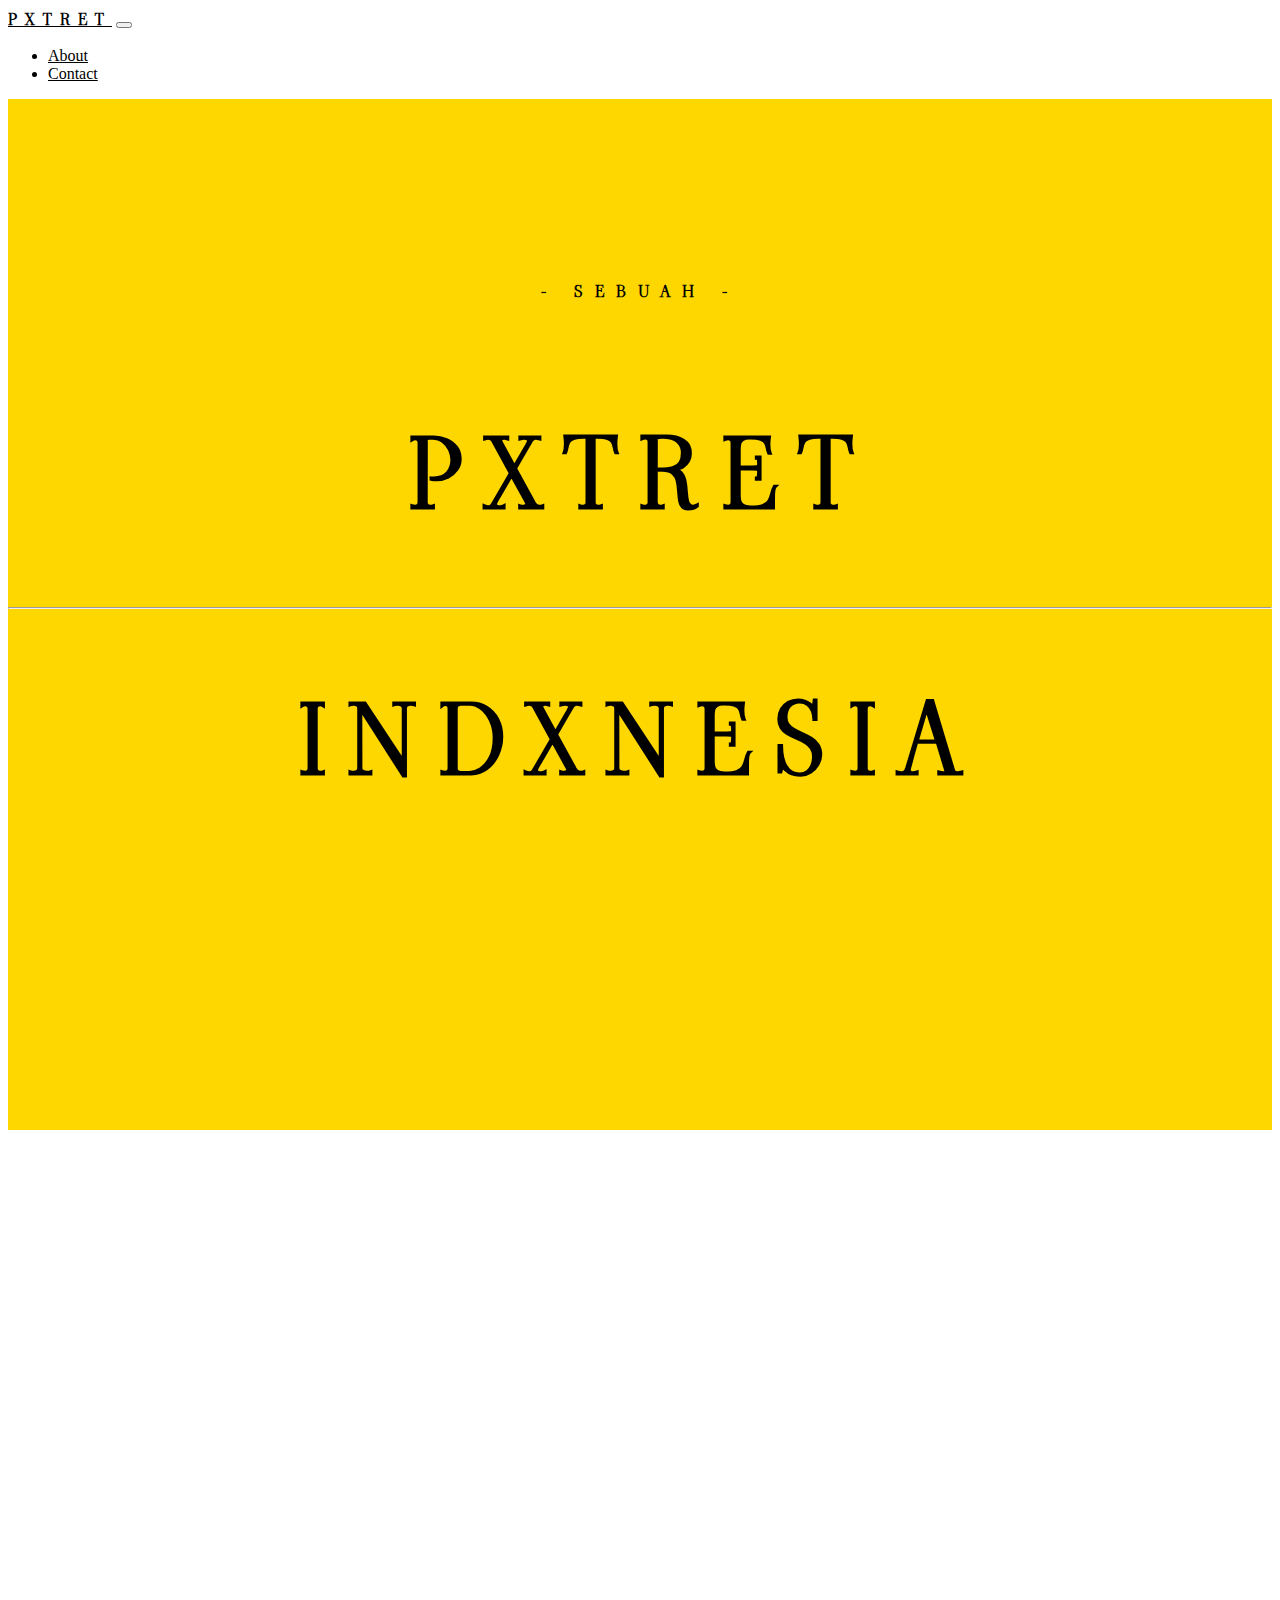
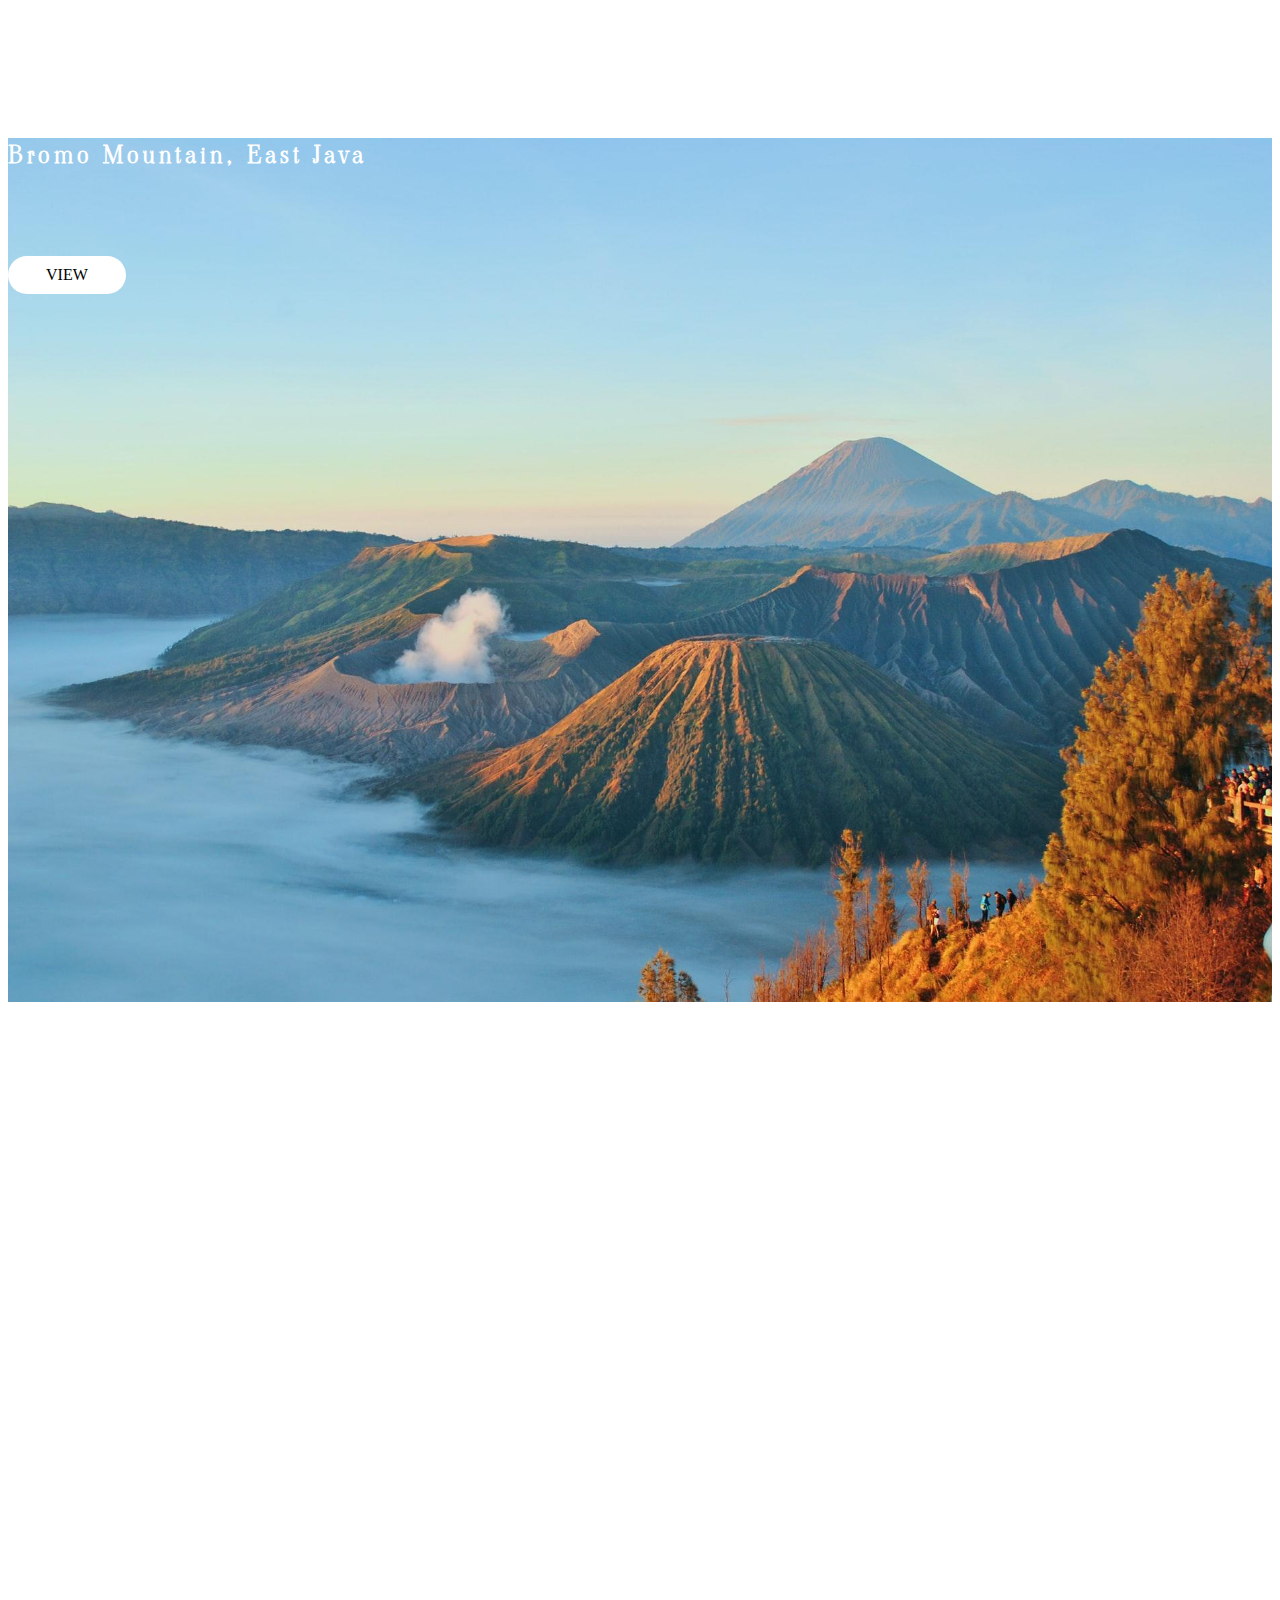
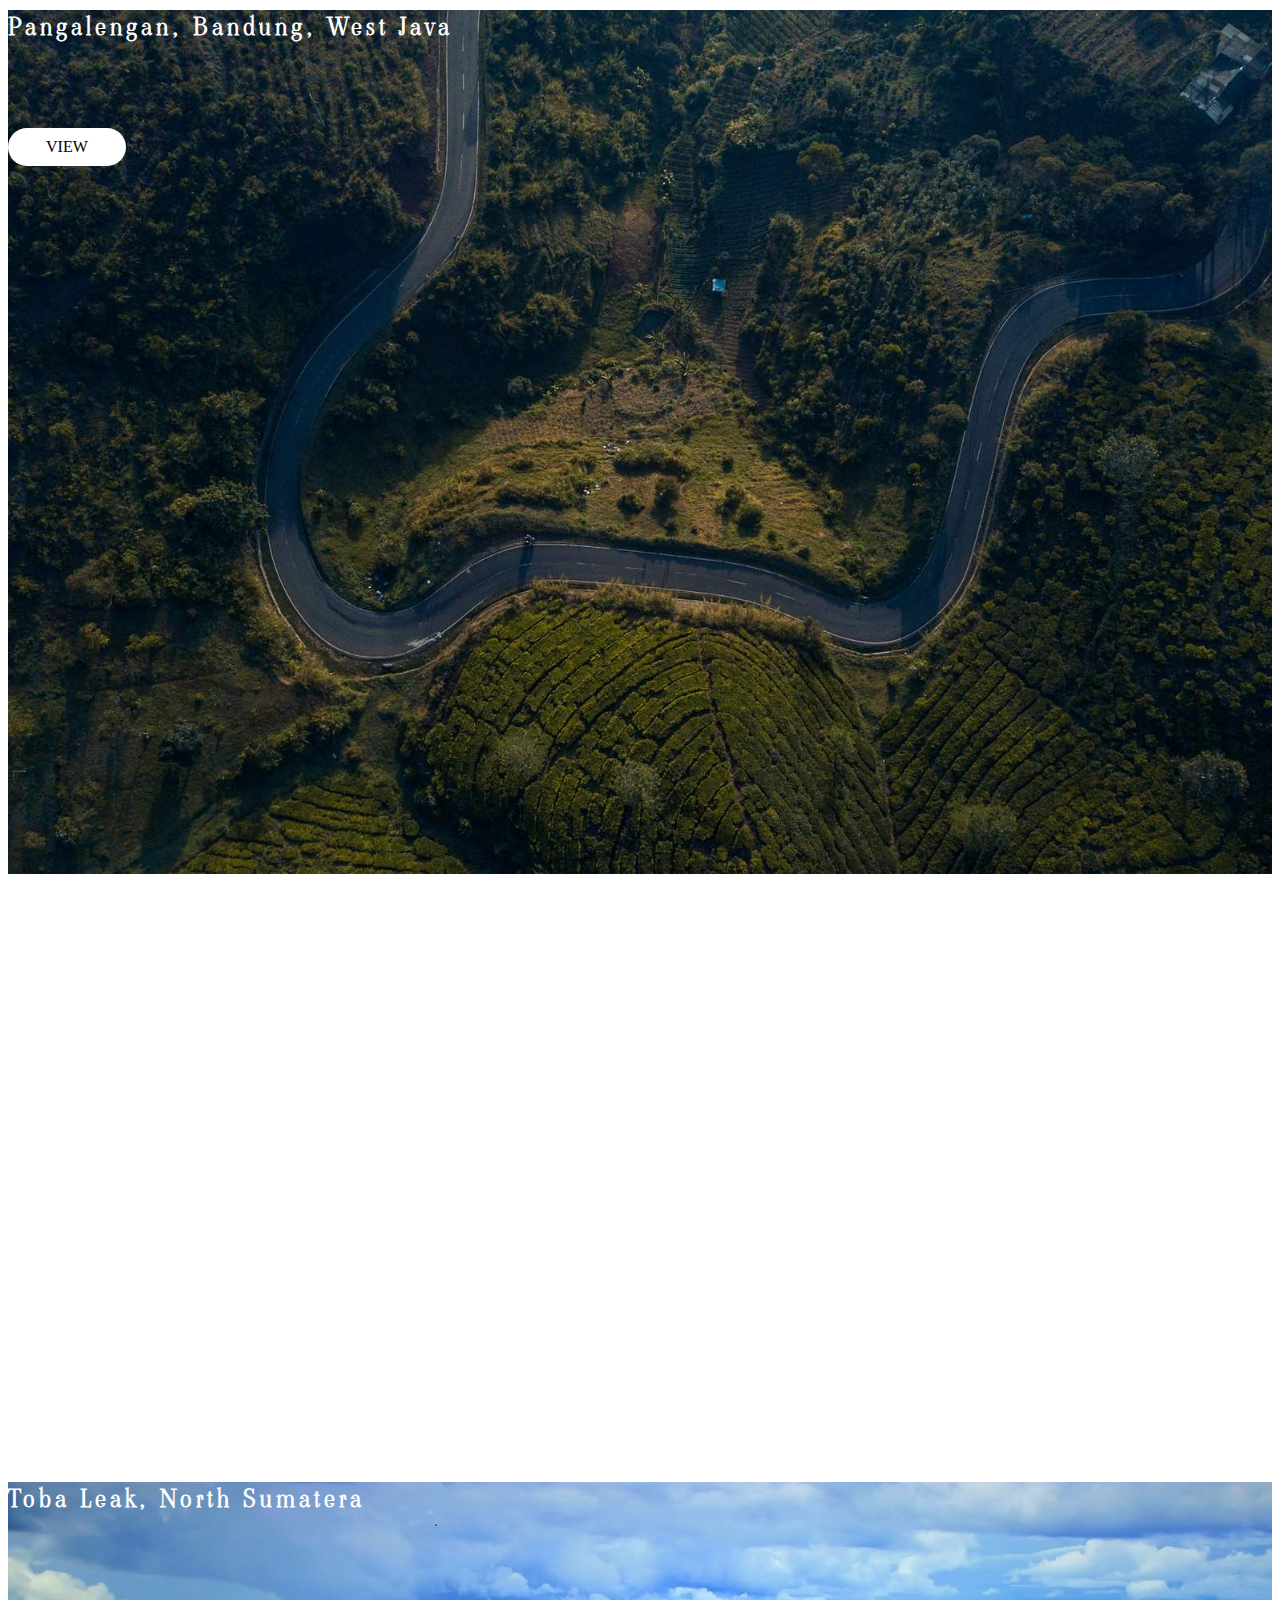
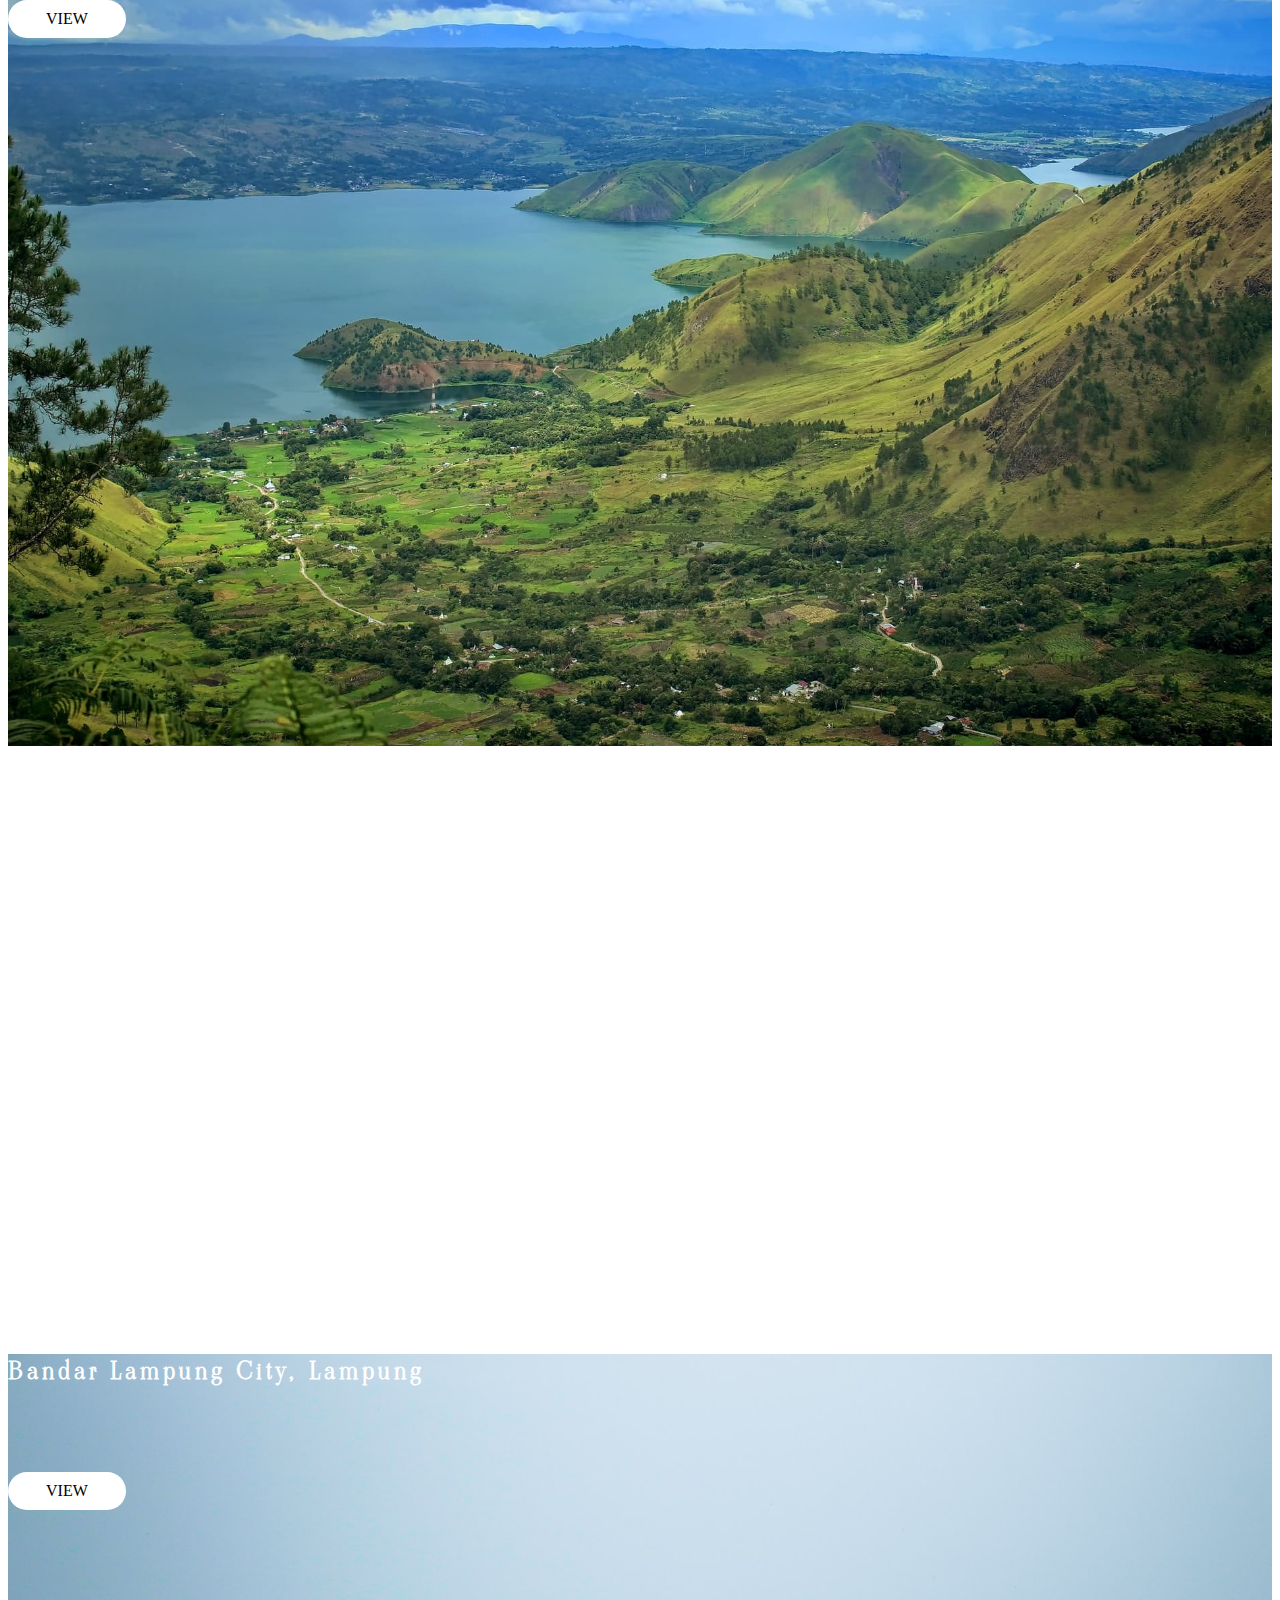
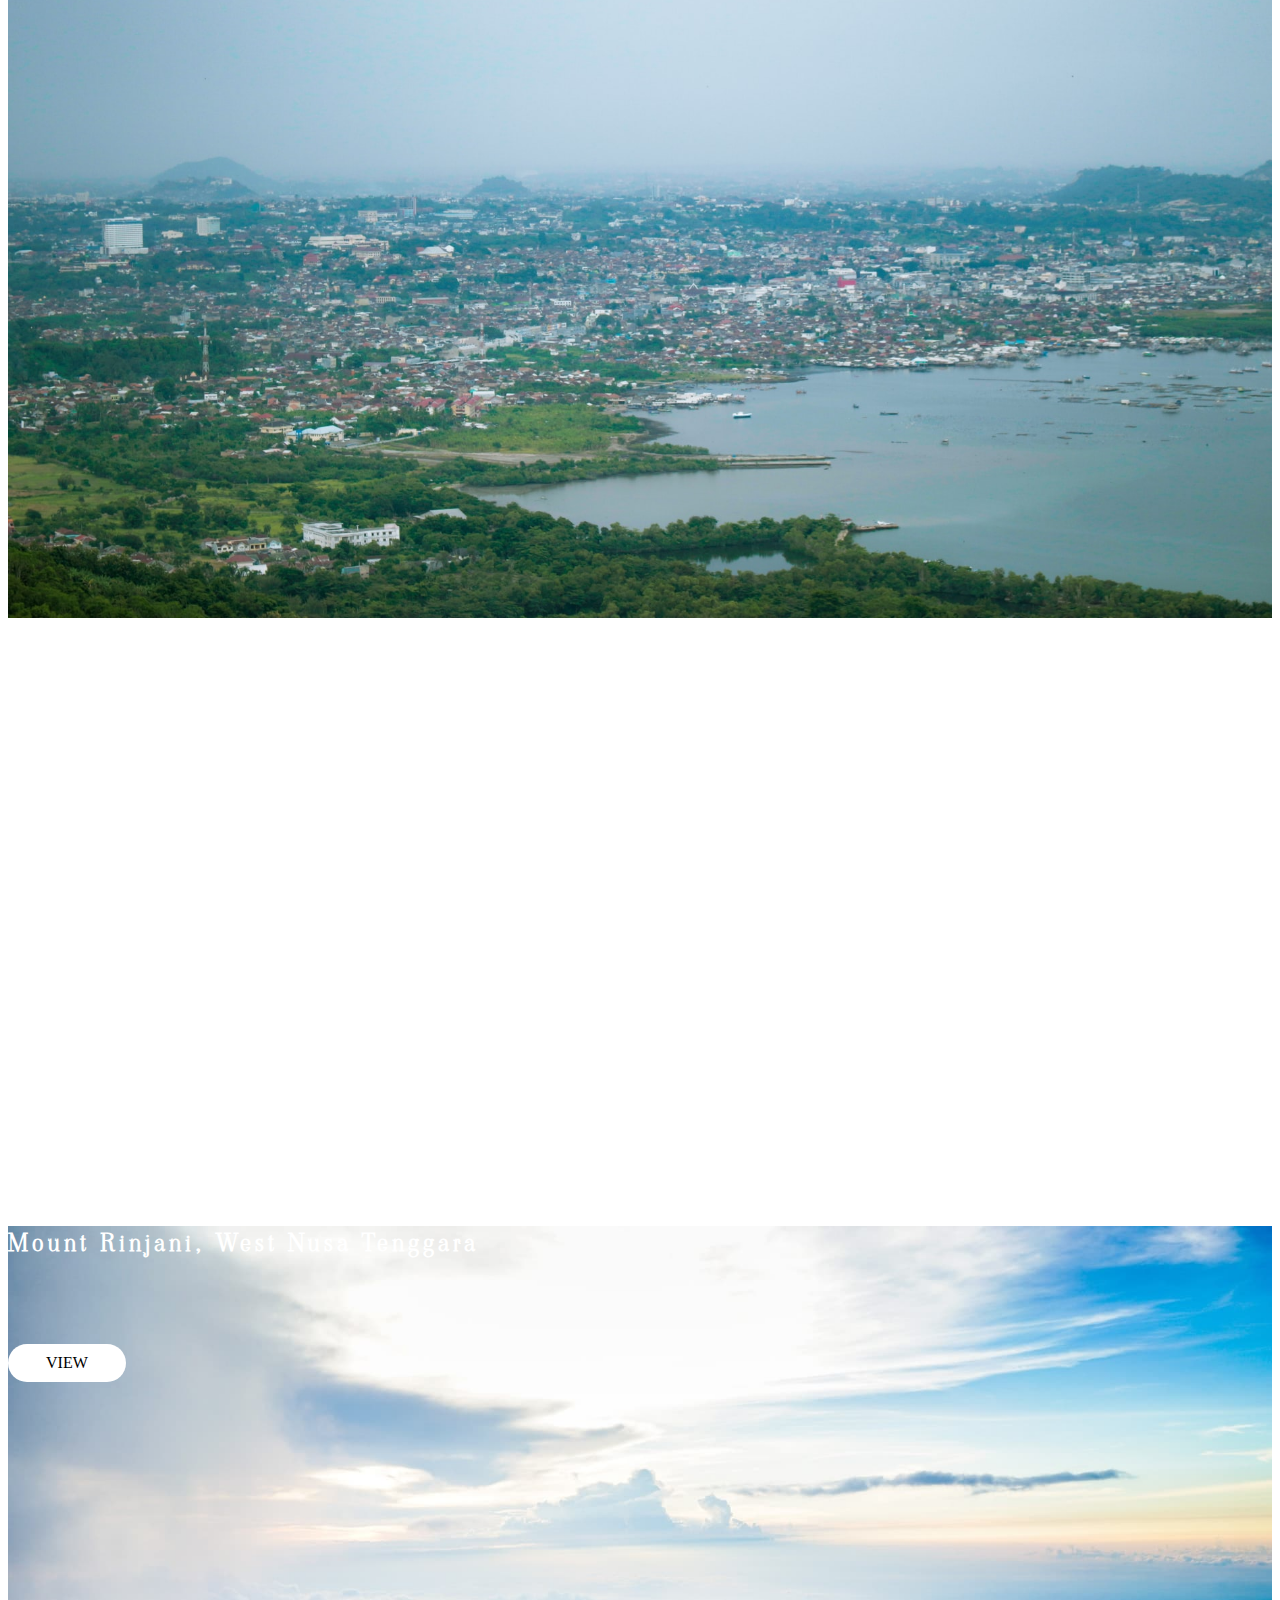
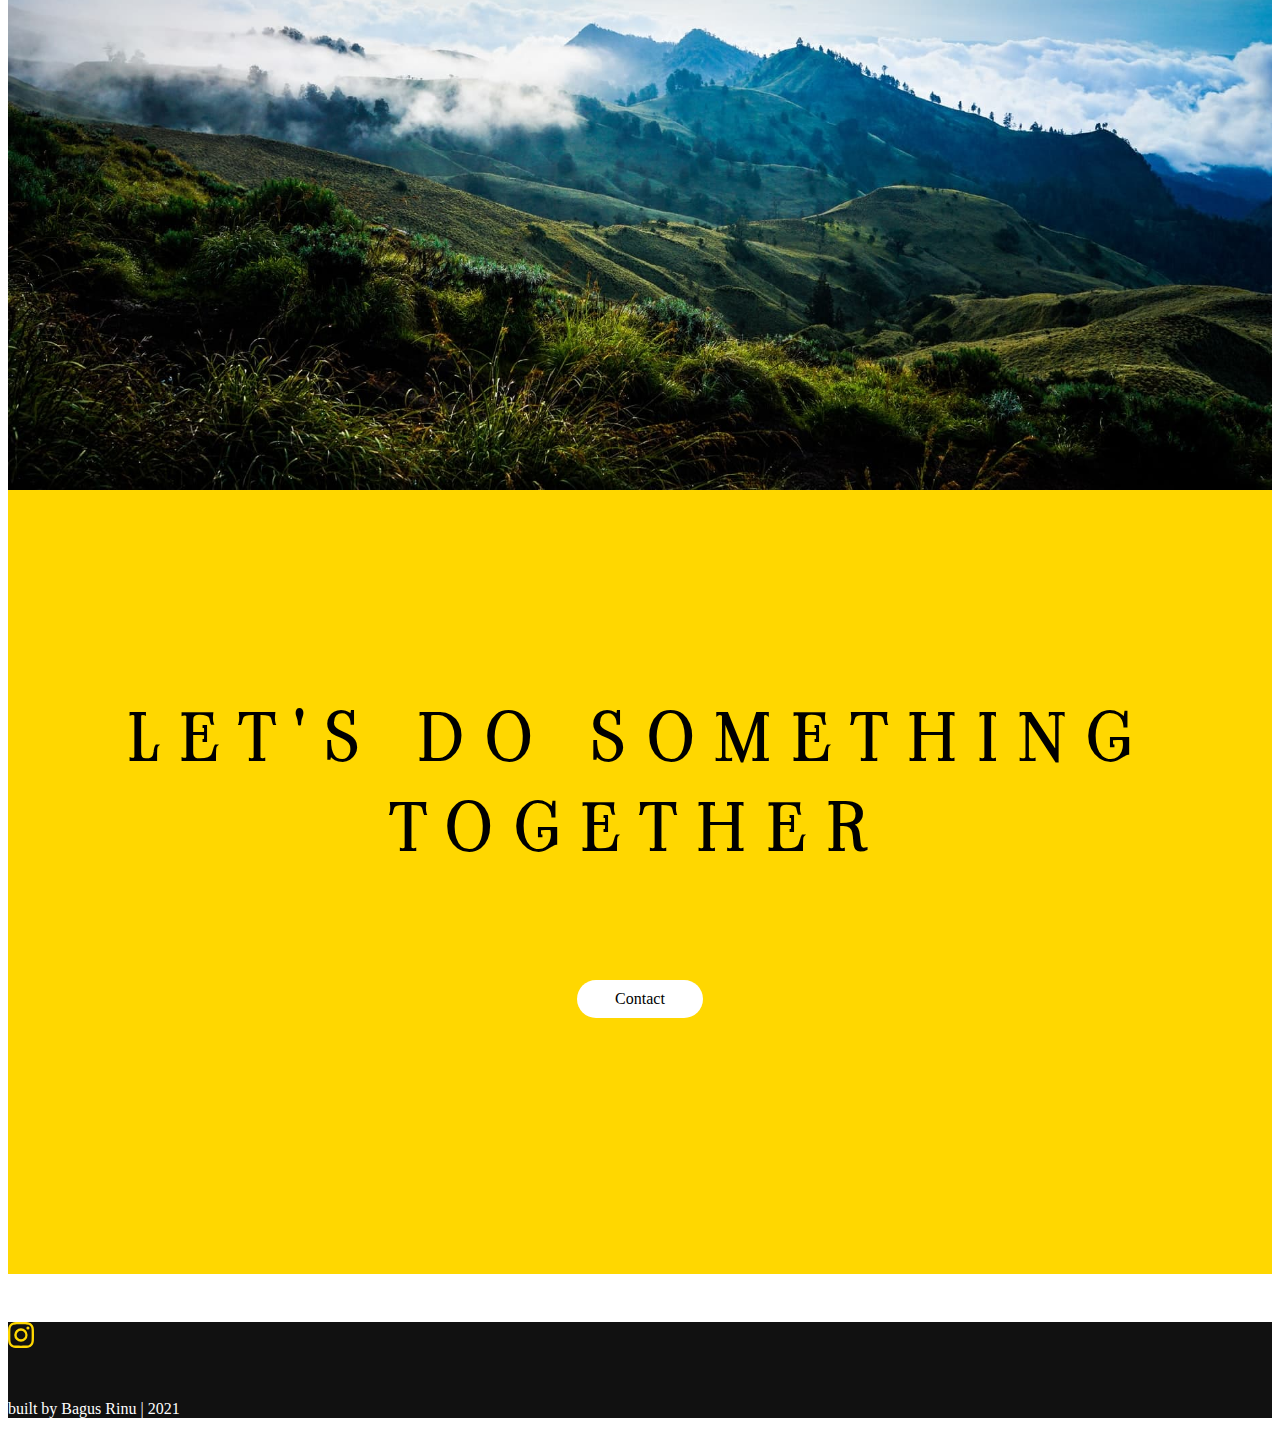
<file: index.html>
<!doctype html>
<html lang="en">

<head>
    <!-- Required meta tags -->
    <meta charset="utf-8">
    <meta name="viewport" content="width=device-width, initial-scale=1">

    <!-- Bootstrap CSS -->
    <link href="https://cdn.jsdelivr.net/npm/bootstrap@5.0.2/dist/css/bootstrap.min.css" rel="stylesheet"
        integrity="sha384-EVSTQN3/azprG1Anm3QDgpJLIm9Nao0Yz1ztcQTwFspd3yD65VohhpuuCOmLASjC" crossorigin="anonymous">

    <!-- CSS -->
    <link rel="stylesheet" href="css/style.css">

    <title>PXTRET</title>
</head>

<body>

    <!-- 24 Juni 2021 -->

    <!-- Navbar -->
    <nav class="navbar navbar-expand-lg fixed-top">
        <div class="container">
            <a class="navbar-brand" href="index.html">PXTRET</a>
            <button class="navbar-toggler navbar-light" type="button" data-bs-toggle="collapse"
                data-bs-target="#navbarNav" aria-controls="navbarNav" aria-expanded="false"
                aria-label="Toggle navigation">
                <span class="navbar-toggler-icon"></span>
            </button>
            <div class="collapse navbar-collapse" id="navbarNav">
                <ul class="navbar-nav ms-auto">
                    <li class="nav-item">
                        <a class="nav-link" href="about.html">About</a>
                    </li>
                    <li class="nav-item">
                        <a class="nav-link" href="contact.html">Contact</a>
                    </li>
                </ul>
            </div>
        </div>
    </nav>

    <!-- Header -->
    <div class="header">
        <div class="container p-5">
            <div class="row">
                <div class="txtHeader col-sm-12">
                    <h4>- SEBUAH -</h4>
                    <br>
                    <h1>PXTRET</h1>
                    <hr>
                    <h1>INDXNESIA</h1>
                </div>
            </div>
        </div>
    </div>

    <!-- Image1 -->
    <div class="image1">
        <div class="btnView text-center p-2">
            <h2>Bromo Mountain, East Java</h2>
            <a href="#!">VIEW</a>
        </div>
    </div>

    <!-- Image2 -->
    <div class="image2">
        <div class="btnView text-center p-2">
            <h2>Pangalengan, Bandung, West Java</h2>
            <a href="#!">VIEW</a>
        </div>
    </div>

    <!-- Image3 -->
    <div class="image3">
        <div class="btnView text-center p-2">
            <h2>Toba Leak, North Sumatera</h2>
            <a href="#!">VIEW</a>
        </div>
    </div>

    <!-- Image4 -->
    <div class="image4">
        <div class="btnView text-center p-2">
            <h2>Bandar Lampung City, Lampung</h2>
            <a href="#!">VIEW</a>
        </div>
    </div>

    <!-- Image5 -->
    <div class="image5">
        <div class="btnView text-center p-2">
            <h2>Mount Rinjani, West Nusa Tenggara</h2>
            <a href="#!">VIEW</a>
        </div>
    </div>

    <!-- Contact Us -->
    <div class="contactUs">
        <div class="container p-5">
            <div class="row">
                <div class="txtContact col-sm-12">
                    <h1>LET'S DO SOMETHING TOGETHER</h1>

                    <a href="contact.html">Contact</a>

                </div>
            </div>
        </div>
    </div>

    <!-- Footer -->
    <div class="footer">
        <div class="container p-5">
            <div class="row">
                <div class="coll col-sm-8">
                    <a href="#!"><svg xmlns="http://www.w3.org/2000/svg" width="26" height="26" fill="currentColor"
                            class="bi bi-instagram" viewBox="0 0 16 16">
                            <path
                                d="M8 0C5.829 0 5.556.01 4.703.048 3.85.088 3.269.222 2.76.42a3.917 3.917 0 0 0-1.417.923A3.927 3.927 0 0 0 .42 2.76C.222 3.268.087 3.85.048 4.7.01 5.555 0 5.827 0 8.001c0 2.172.01 2.444.048 3.297.04.852.174 1.433.372 1.942.205.526.478.972.923 1.417.444.445.89.719 1.416.923.51.198 1.09.333 1.942.372C5.555 15.99 5.827 16 8 16s2.444-.01 3.298-.048c.851-.04 1.434-.174 1.943-.372a3.916 3.916 0 0 0 1.416-.923c.445-.445.718-.891.923-1.417.197-.509.332-1.09.372-1.942C15.99 10.445 16 10.173 16 8s-.01-2.445-.048-3.299c-.04-.851-.175-1.433-.372-1.941a3.926 3.926 0 0 0-.923-1.417A3.911 3.911 0 0 0 13.24.42c-.51-.198-1.092-.333-1.943-.372C10.443.01 10.172 0 7.998 0h.003zm-.717 1.442h.718c2.136 0 2.389.007 3.232.046.78.035 1.204.166 1.486.275.373.145.64.319.92.599.28.28.453.546.598.92.11.281.24.705.275 1.485.039.843.047 1.096.047 3.231s-.008 2.389-.047 3.232c-.035.78-.166 1.203-.275 1.485a2.47 2.47 0 0 1-.599.919c-.28.28-.546.453-.92.598-.28.11-.704.24-1.485.276-.843.038-1.096.047-3.232.047s-2.39-.009-3.233-.047c-.78-.036-1.203-.166-1.485-.276a2.478 2.478 0 0 1-.92-.598 2.48 2.48 0 0 1-.6-.92c-.109-.281-.24-.705-.275-1.485-.038-.843-.046-1.096-.046-3.233 0-2.136.008-2.388.046-3.231.036-.78.166-1.204.276-1.486.145-.373.319-.64.599-.92.28-.28.546-.453.92-.598.282-.11.705-.24 1.485-.276.738-.034 1.024-.044 2.515-.045v.002zm4.988 1.328a.96.96 0 1 0 0 1.92.96.96 0 0 0 0-1.92zm-4.27 1.122a4.109 4.109 0 1 0 0 8.217 4.109 4.109 0 0 0 0-8.217zm0 1.441a2.667 2.667 0 1 1 0 5.334 2.667 2.667 0 0 1 0-5.334z" />
                        </svg>
                    </a>
                </div>
                <div class="coll col-sm-4">
                    <p>built by Bagus Rinu | 2021</p>
                </div>
            </div>
        </div>
    </div>

    <!-- Option 1: Bootstrap Bundle with Popper -->
    <script src="https://cdn.jsdelivr.net/npm/bootstrap@5.0.2/dist/js/bootstrap.bundle.min.js"
        integrity="sha384-MrcW6ZMFYlzcLA8Nl+NtUVF0sA7MsXsP1UyJoMp4YLEuNSfAP+JcXn/tWtIaxVXM" crossorigin="anonymous">
    </script>

</body>

</html>
</file>
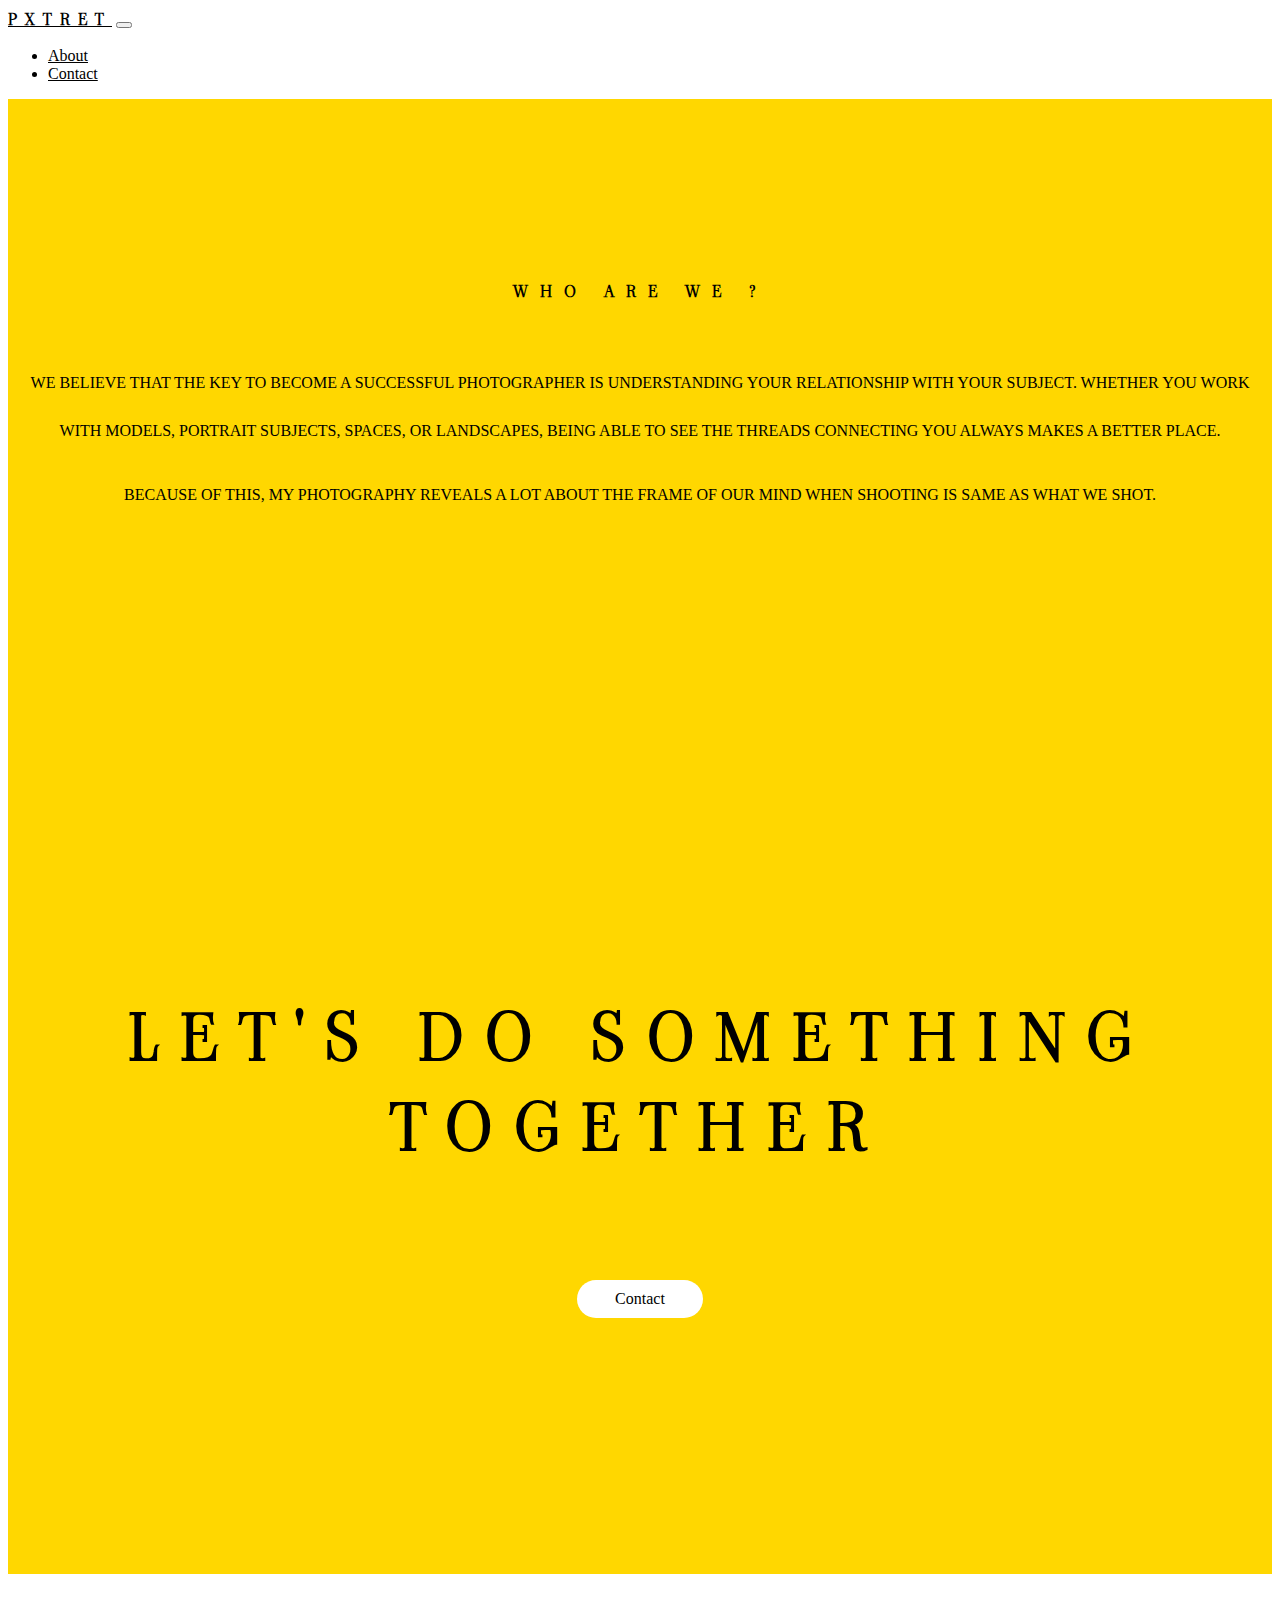
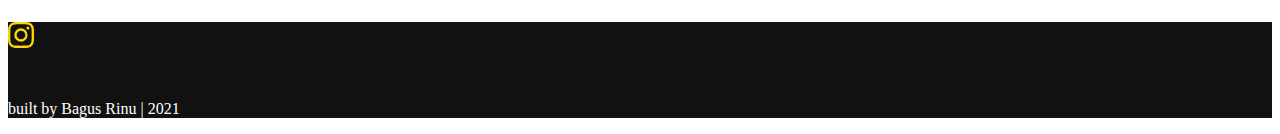
<file: about.html>
<!doctype html>
<html lang="en">

<head>
    <!-- Required meta tags -->
    <meta charset="utf-8">
    <meta name="viewport" content="width=device-width, initial-scale=1">

    <!-- Bootstrap CSS -->
    <link href="https://cdn.jsdelivr.net/npm/bootstrap@5.0.2/dist/css/bootstrap.min.css" rel="stylesheet"
        integrity="sha384-EVSTQN3/azprG1Anm3QDgpJLIm9Nao0Yz1ztcQTwFspd3yD65VohhpuuCOmLASjC" crossorigin="anonymous">

    <!-- CSS -->
    <link rel="stylesheet" href="css/style.css">

    <title>PXTRET</title>
</head>

<body>

    <!-- 24 Juni 2021 -->

    <!-- Navbar -->
    <nav class="navbar navbar-expand-lg fixed-top">
        <div class="container">
            <a class="navbar-brand" href="index.html">PXTRET</a>
            <button class="navbar-toggler navbar-light" type="button" data-bs-toggle="collapse"
                data-bs-target="#navbarNav" aria-controls="navbarNav" aria-expanded="false"
                aria-label="Toggle navigation">
                <span class="navbar-toggler-icon"></span>
            </button>
            <div class="collapse navbar-collapse" id="navbarNav">
                <ul class="navbar-nav ms-auto">
                    <li class="nav-item">
                        <a class="nav-link" href="about.html">About</a>
                    </li>
                    <li class="nav-item">
                        <a class="nav-link" href="contact.html">Contact</a>
                    </li>
                </ul>
            </div>
        </div>
    </nav>

    <!-- Header -->
    <div class="header">
        <div class="container p-5">
            <div class="row">
                <div class="txtHeader col-sm-12">
                    <h4>WHO ARE WE ?</h4>
                    <br>
                    <p>WE BELIEVE THAT THE KEY TO BECOME A SUCCESSFUL PHOTOGRAPHER IS UNDERSTANDING YOUR RELATIONSHIP
                        WITH YOUR SUBJECT. WHETHER YOU WORK WITH MODELS, PORTRAIT SUBJECTS, SPACES, OR LANDSCAPES, BEING
                        ABLE TO SEE THE THREADS CONNECTING YOU ALWAYS MAKES A BETTER PLACE.
                    </p>
                    <p>
                        BECAUSE OF THIS, MY PHOTOGRAPHY REVEALS A LOT ABOUT THE FRAME OF OUR MIND WHEN SHOOTING IS SAME
                        AS WHAT WE SHOT.
                    </p>
                </div>
            </div>
        </div>
    </div>

    <!-- Contact Us -->
    <div class="contactUs">
        <div class="container p-5">
            <div class="row">
                <div class="txtContact col-sm-12">
                    <h1>LET'S DO SOMETHING TOGETHER</h1>

                    <a href="contact.html">Contact</a>

                </div>
            </div>
        </div>
    </div>

    <!-- Footer -->
    <div class="footer">
        <div class="container p-5">
            <div class="row">
                <div class="coll col-sm-8">
                    <a href="#!"><svg xmlns="http://www.w3.org/2000/svg" width="26" height="26" fill="currentColor"
                            class="bi bi-instagram" viewBox="0 0 16 16">
                            <path
                                d="M8 0C5.829 0 5.556.01 4.703.048 3.85.088 3.269.222 2.76.42a3.917 3.917 0 0 0-1.417.923A3.927 3.927 0 0 0 .42 2.76C.222 3.268.087 3.85.048 4.7.01 5.555 0 5.827 0 8.001c0 2.172.01 2.444.048 3.297.04.852.174 1.433.372 1.942.205.526.478.972.923 1.417.444.445.89.719 1.416.923.51.198 1.09.333 1.942.372C5.555 15.99 5.827 16 8 16s2.444-.01 3.298-.048c.851-.04 1.434-.174 1.943-.372a3.916 3.916 0 0 0 1.416-.923c.445-.445.718-.891.923-1.417.197-.509.332-1.09.372-1.942C15.99 10.445 16 10.173 16 8s-.01-2.445-.048-3.299c-.04-.851-.175-1.433-.372-1.941a3.926 3.926 0 0 0-.923-1.417A3.911 3.911 0 0 0 13.24.42c-.51-.198-1.092-.333-1.943-.372C10.443.01 10.172 0 7.998 0h.003zm-.717 1.442h.718c2.136 0 2.389.007 3.232.046.78.035 1.204.166 1.486.275.373.145.64.319.92.599.28.28.453.546.598.92.11.281.24.705.275 1.485.039.843.047 1.096.047 3.231s-.008 2.389-.047 3.232c-.035.78-.166 1.203-.275 1.485a2.47 2.47 0 0 1-.599.919c-.28.28-.546.453-.92.598-.28.11-.704.24-1.485.276-.843.038-1.096.047-3.232.047s-2.39-.009-3.233-.047c-.78-.036-1.203-.166-1.485-.276a2.478 2.478 0 0 1-.92-.598 2.48 2.48 0 0 1-.6-.92c-.109-.281-.24-.705-.275-1.485-.038-.843-.046-1.096-.046-3.233 0-2.136.008-2.388.046-3.231.036-.78.166-1.204.276-1.486.145-.373.319-.64.599-.92.28-.28.546-.453.92-.598.282-.11.705-.24 1.485-.276.738-.034 1.024-.044 2.515-.045v.002zm4.988 1.328a.96.96 0 1 0 0 1.92.96.96 0 0 0 0-1.92zm-4.27 1.122a4.109 4.109 0 1 0 0 8.217 4.109 4.109 0 0 0 0-8.217zm0 1.441a2.667 2.667 0 1 1 0 5.334 2.667 2.667 0 0 1 0-5.334z" />
                        </svg>
                    </a>
                </div>
                <div class="coll col-sm-4">
                    <p>built by Bagus Rinu | 2021</p>
                </div>
            </div>
        </div>
    </div>

    <!-- Option 1: Bootstrap Bundle with Popper -->
    <script src="https://cdn.jsdelivr.net/npm/bootstrap@5.0.2/dist/js/bootstrap.bundle.min.js"
        integrity="sha384-MrcW6ZMFYlzcLA8Nl+NtUVF0sA7MsXsP1UyJoMp4YLEuNSfAP+JcXn/tWtIaxVXM" crossorigin="anonymous">
    </script>

</body>

</html>
</file>
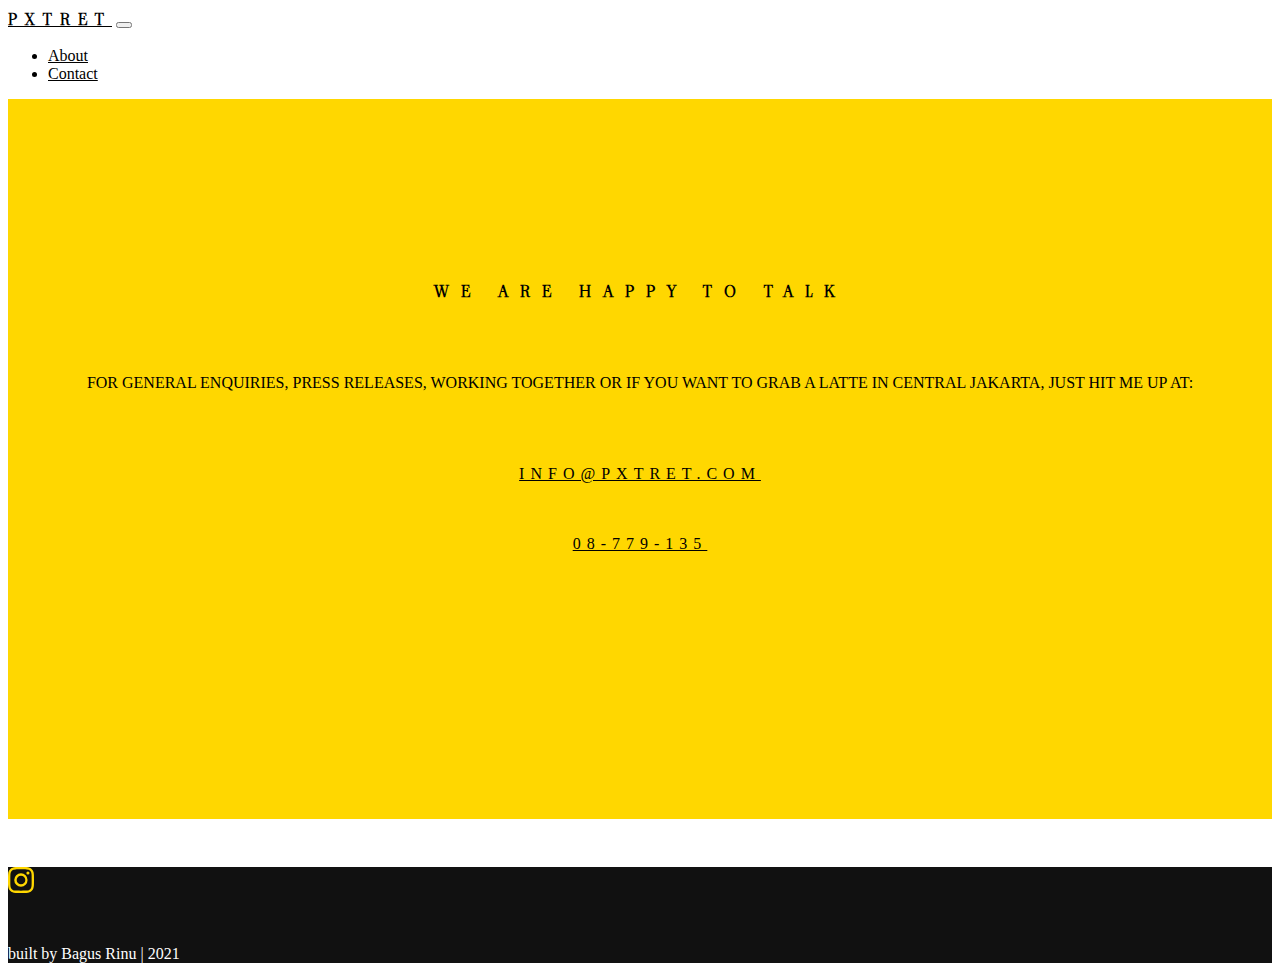
<file: contact.html>
<!doctype html>
<html lang="en">

<head>
    <!-- Required meta tags -->
    <meta charset="utf-8">
    <meta name="viewport" content="width=device-width, initial-scale=1">

    <!-- Bootstrap CSS -->
    <link href="https://cdn.jsdelivr.net/npm/bootstrap@5.0.2/dist/css/bootstrap.min.css" rel="stylesheet"
        integrity="sha384-EVSTQN3/azprG1Anm3QDgpJLIm9Nao0Yz1ztcQTwFspd3yD65VohhpuuCOmLASjC" crossorigin="anonymous">

    <!-- CSS -->
    <link rel="stylesheet" href="css/style.css">

    <title>PXTRET</title>
</head>

<body>

    <!-- 24 Juni 2021 -->

    <!-- Navbar -->
    <nav class="navbar navbar-expand-lg fixed-top">
        <div class="container">
            <a class="navbar-brand" href="index.html">PXTRET</a>
            <button class="navbar-toggler navbar-light" type="button" data-bs-toggle="collapse"
                data-bs-target="#navbarNav" aria-controls="navbarNav" aria-expanded="false"
                aria-label="Toggle navigation">
                <span class="navbar-toggler-icon"></span>
            </button>
            <div class="collapse navbar-collapse" id="navbarNav">
                <ul class="navbar-nav ms-auto">
                    <li class="nav-item">
                        <a class="nav-link" href="about.html">About</a>
                    </li>
                    <li class="nav-item">
                        <a class="nav-link" href="contact.html">Contact</a>
                    </li>
                </ul>
            </div>
        </div>
    </nav>

    <!-- Header -->
    <div class="header">
        <div class="container p-5">
            <div class="row">
                <div class="txtHeader col-sm-12">
                    <h4>WE ARE HAPPY TO TALK</h4>
                    <br>
                    <p>
                        FOR GENERAL ENQUIRIES, PRESS RELEASES, WORKING TOGETHER OR IF YOU WANT TO GRAB A LATTE IN
                        CENTRAL JAKARTA, JUST HIT ME UP AT:
                    </p>
                    <a href="#!">INFO@PXTRET.COM</a>
                    <br>
                    <a href="#!">08-779-135</a>
                </div>
            </div>
        </div>
    </div>

    <!-- Footer -->
    <div class="footer">
        <div class="container p-5">
            <div class="row">
                <div class="coll col-sm-8">
                    <a href="#!"><svg xmlns="http://www.w3.org/2000/svg" width="26" height="26" fill="currentColor"
                            class="bi bi-instagram" viewBox="0 0 16 16">
                            <path
                                d="M8 0C5.829 0 5.556.01 4.703.048 3.85.088 3.269.222 2.76.42a3.917 3.917 0 0 0-1.417.923A3.927 3.927 0 0 0 .42 2.76C.222 3.268.087 3.85.048 4.7.01 5.555 0 5.827 0 8.001c0 2.172.01 2.444.048 3.297.04.852.174 1.433.372 1.942.205.526.478.972.923 1.417.444.445.89.719 1.416.923.51.198 1.09.333 1.942.372C5.555 15.99 5.827 16 8 16s2.444-.01 3.298-.048c.851-.04 1.434-.174 1.943-.372a3.916 3.916 0 0 0 1.416-.923c.445-.445.718-.891.923-1.417.197-.509.332-1.09.372-1.942C15.99 10.445 16 10.173 16 8s-.01-2.445-.048-3.299c-.04-.851-.175-1.433-.372-1.941a3.926 3.926 0 0 0-.923-1.417A3.911 3.911 0 0 0 13.24.42c-.51-.198-1.092-.333-1.943-.372C10.443.01 10.172 0 7.998 0h.003zm-.717 1.442h.718c2.136 0 2.389.007 3.232.046.78.035 1.204.166 1.486.275.373.145.64.319.92.599.28.28.453.546.598.92.11.281.24.705.275 1.485.039.843.047 1.096.047 3.231s-.008 2.389-.047 3.232c-.035.78-.166 1.203-.275 1.485a2.47 2.47 0 0 1-.599.919c-.28.28-.546.453-.92.598-.28.11-.704.24-1.485.276-.843.038-1.096.047-3.232.047s-2.39-.009-3.233-.047c-.78-.036-1.203-.166-1.485-.276a2.478 2.478 0 0 1-.92-.598 2.48 2.48 0 0 1-.6-.92c-.109-.281-.24-.705-.275-1.485-.038-.843-.046-1.096-.046-3.233 0-2.136.008-2.388.046-3.231.036-.78.166-1.204.276-1.486.145-.373.319-.64.599-.92.28-.28.546-.453.92-.598.282-.11.705-.24 1.485-.276.738-.034 1.024-.044 2.515-.045v.002zm4.988 1.328a.96.96 0 1 0 0 1.92.96.96 0 0 0 0-1.92zm-4.27 1.122a4.109 4.109 0 1 0 0 8.217 4.109 4.109 0 0 0 0-8.217zm0 1.441a2.667 2.667 0 1 1 0 5.334 2.667 2.667 0 0 1 0-5.334z" />
                        </svg>
                    </a>
                </div>
                <div class="coll col-sm-4">
                    <p>built by Bagus Rinu | 2021</p>
                </div>
            </div>
        </div>
    </div>

    <!-- Option 1: Bootstrap Bundle with Popper -->
    <script src="https://cdn.jsdelivr.net/npm/bootstrap@5.0.2/dist/js/bootstrap.bundle.min.js"
        integrity="sha384-MrcW6ZMFYlzcLA8Nl+NtUVF0sA7MsXsP1UyJoMp4YLEuNSfAP+JcXn/tWtIaxVXM" crossorigin="anonymous">
    </script>

</body>

</html>
</file>
<file: css/style.css>
/* For Header */
@import url('https://fonts.googleapis.com/css2?family=Viaoda+Libre&display=swap');


/* Navbar */
.navbar a {
    color: black;
    transition: .3s;
}

.navbar a:hover {
    color: white;
}

.navbar-light:hover {
    color: black;
}

.navbar-brand {
    font-family: 'Viaoda Libre', cursive;
    font-weight: bold;
    letter-spacing: 8px;
}

.nav-link {
    margin-right: 18px;
}


/* Header */
.header {
    background-color: gold;
    padding: 16rem 0;
    text-align: center;
    color: black;
}

.txtHeader {
    margin-top: -6rem;
}

.header h1 {
    font-family: 'Viaoda Libre', cursive;
    font-weight: bold;
    font-size: 6rem;
    letter-spacing: 22px;
}

.header h4 {
    font-family: 'Viaoda Libre', cursive;
    font-weight: 600;
    letter-spacing: 12px;
}

/* Header - About Us */
.header p {
    font-size: 16px;
    line-height: 3rem;
}

/* Header - Contact Us */
.header a {
    display: inline-block;
    margin-top: 2rem;
    padding: 10px 38px;
    color: black;
    border-radius: 25px;
    text-align: center;
    letter-spacing: 6px;
}


/* Image */
.image1 {
    background-image: url('/img/bromo.jpg');
    background-repeat: no-repeat;
    background-position: center;
    background-size: cover;
    height: 54rem;
}

.image2 {
    background-image: url('/img/PangalenganBandung.jpg');
    background-repeat: no-repeat;
    background-position: center;
    background-size: cover;
    height: 54rem;
}

.image3 {
    background-image: url('/img/DanauToba_NorthSumatera.jpg');
    background-repeat: no-repeat;
    background-position: center;
    background-size: cover;
    height: 54rem;
}

.image4 {
    background-image: url('/img/BandarLampungCity.jpg');
    background-repeat: no-repeat;
    background-position: center;
    background-size: cover;
    height: 54rem;
}

.image5 {
    background-image: url('/img/MountRinjani.jpg');
    background-repeat: no-repeat;
    background-position: center;
    background-size: cover;
    height: 54rem;
}

.btnView h2 {
    margin-top: 38rem;
    display: block;
    color: white;
    font-family: 'Viaoda Libre', cursive;
    font-weight: bold;
    letter-spacing: 4px;
}

.btnView a {
    display: inline-block;
    margin-top: 4rem;
    padding: 10px 38px;
    text-decoration: none;
    color: black;
    background-color: #fff;
    border-radius: 25px;
    transition: .3s;
    text-align: center;
}

.btnView a:hover {
    background-color: gold;
}


/* Contact Us */
.contactUs {
    background-color: gold;
    padding: 16rem 0;
    text-align: center;
    color: black;
}

.txtContact {
    margin-top: -6rem;
}

.contactUs h1 {
    font-family: 'Viaoda Libre', cursive;
    font-weight: bold;
    font-size: 4rem;
    letter-spacing: 22px;
}

.txtContact a {
    display: inline-block;
    margin-top: 4rem;
    padding: 10px 38px;
    text-decoration: none;
    color: black;
    background-color: #fff;
    border-radius: 25px;
    transition: .3s;
    text-align: center;
}

.txtContact a:hover {
    background-color: #ddd;
}


/* Footer */
.footer {
    background-color: #111111;
    color: white;
}

.footer .coll {
    margin-top: 3rem;
}

.bi {
    margin-right: 20px;
    fill: gold;
}

.bi:hover {
    fill: goldenrod;
}


/* Tablet */
@media (max-width: 1199.98px) {

    /* Navbar */
    .navbar-nav a {
        margin-top: 8px;
        text-align: right;
    }


    /* Header */
    .header {
        padding: 26rem 0;
    }

    .header h1 {
        font-size: 4rem;
        letter-spacing: 12px;
    }


    /* Contact Us */
    .contactUs {
        padding: 16rem 0;
    }

    .contactUs h1 {
        font-size: 34px;
        letter-spacing: 6px;
        margin-top: 4rem;
    }
}

/* --------------------------------------------- */

/* Mobile */
@media (max-width: 575.98px) {

    /* Navbar */
    .navbar-nav a {
        margin-top: 8px;
        text-align: right;
    }


    /* Header */
    .header {
        padding: 22rem 0;
    }

    .header h1 {
        font-size: 24px;
        letter-spacing: 6px;
    }

    .header h4 {
        font-size: 18px;
        font-weight: 600;
        letter-spacing: 6px;
    }

    /* Header - Contact Us */
    .header a {
        display: inline-block;
        color: black;
        text-align: center;
        letter-spacing: 0;
    }


    /* Contact Us */
    .contactUs {
        padding: 16rem 0;
    }

    .contactUs h1 {
        font-size: 24px;
        letter-spacing: 6px;
    }
}
</file>
